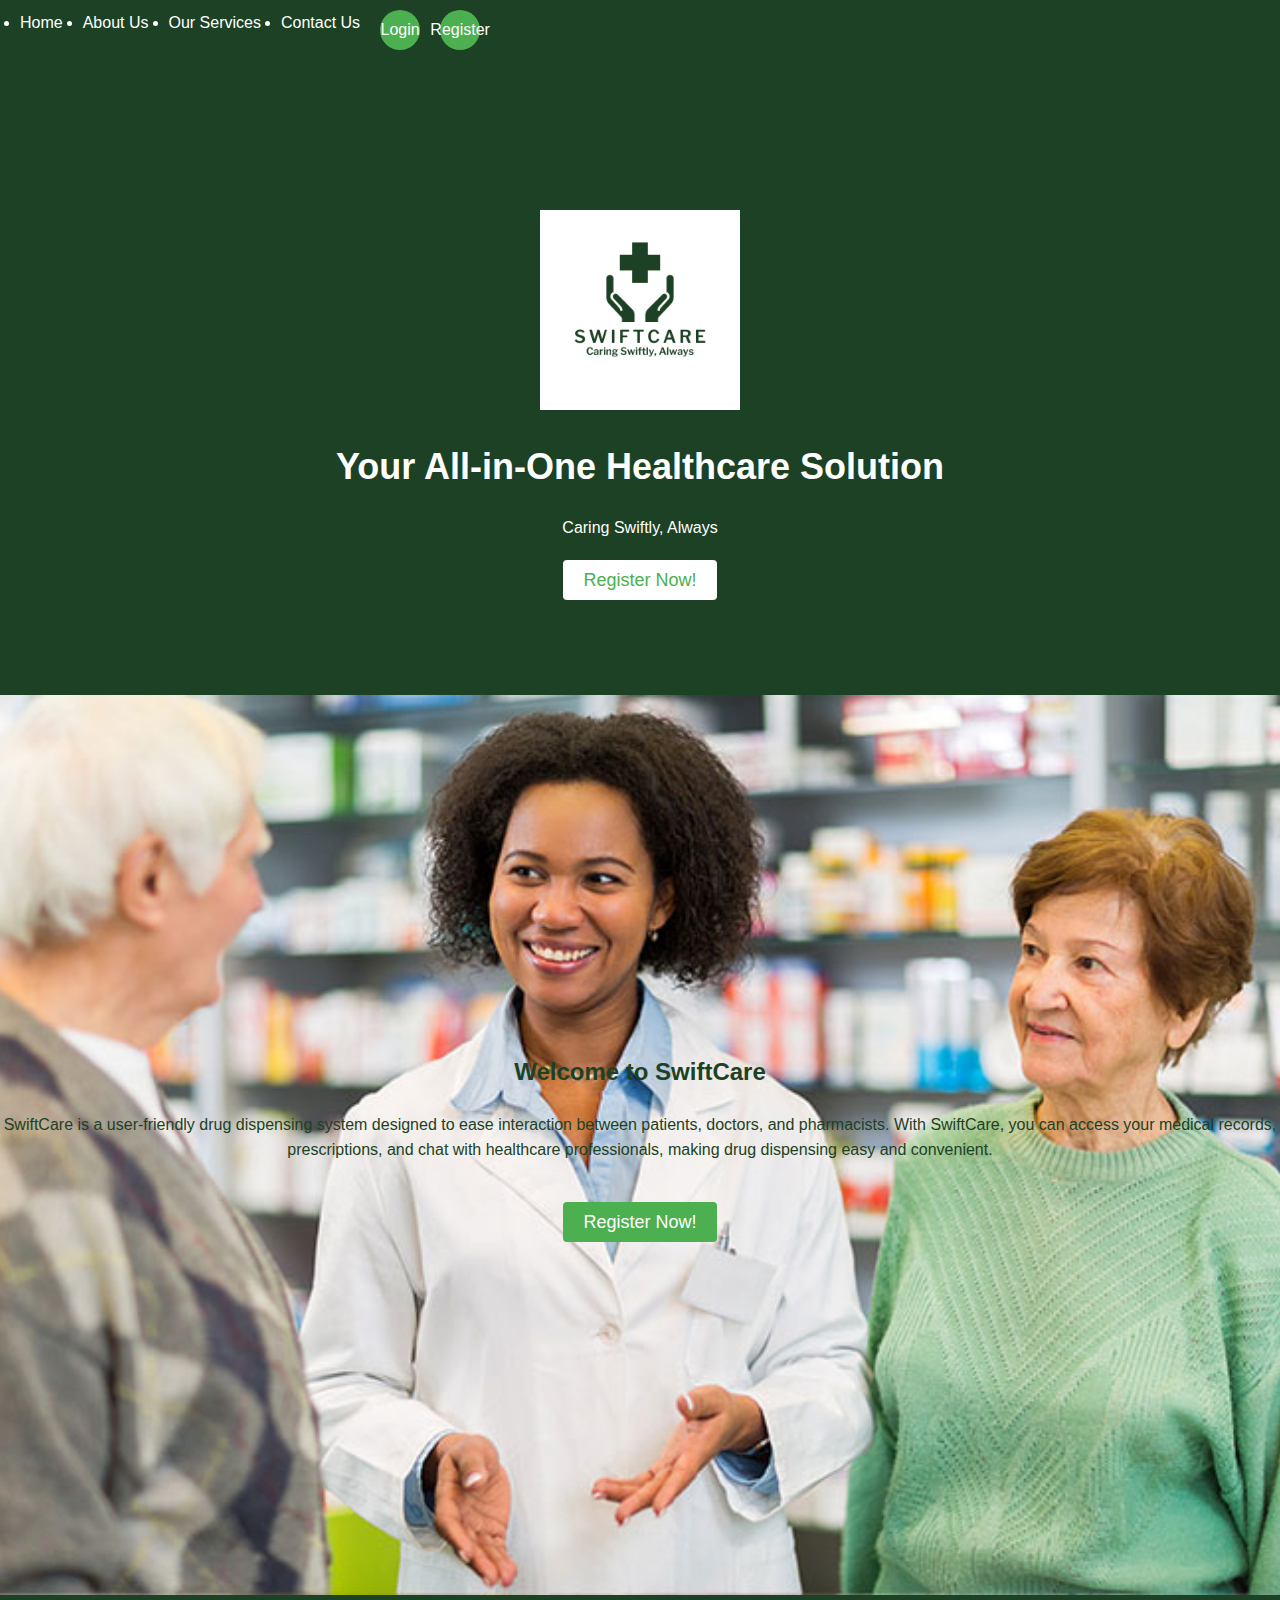
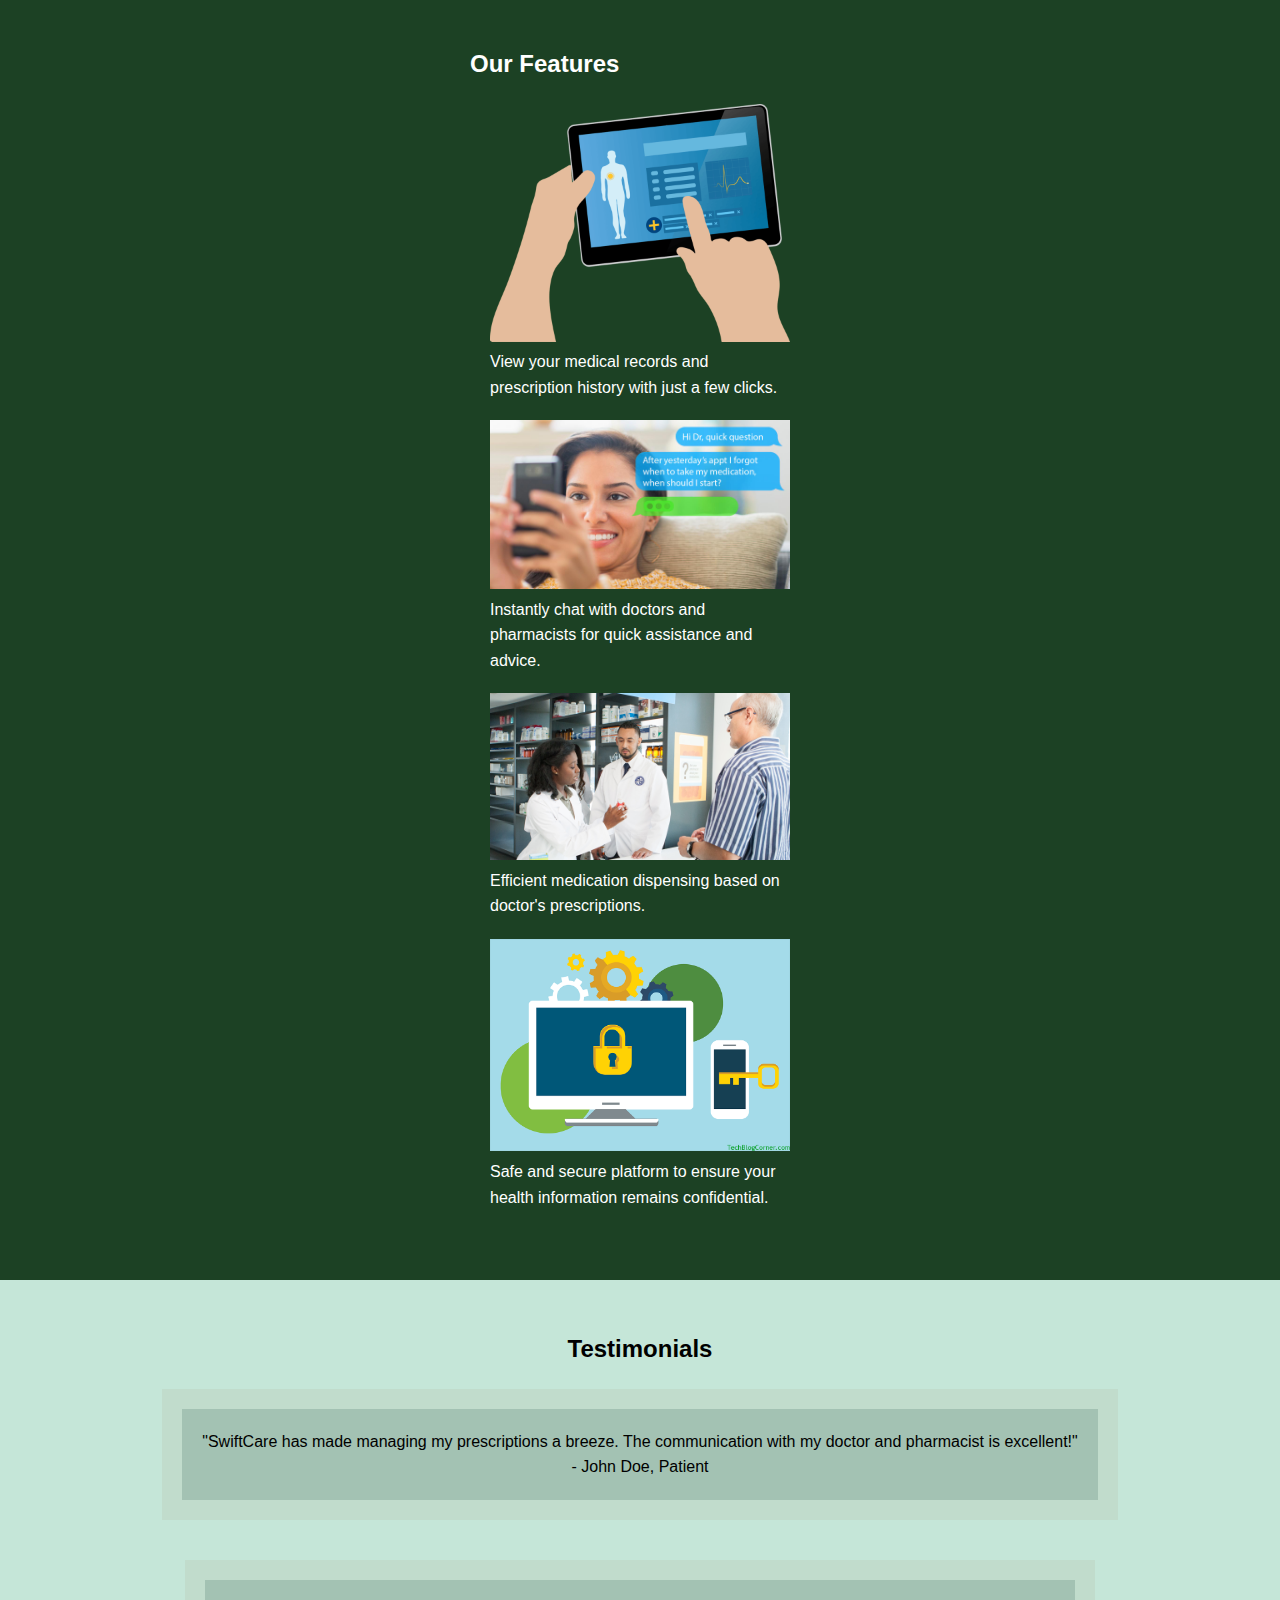
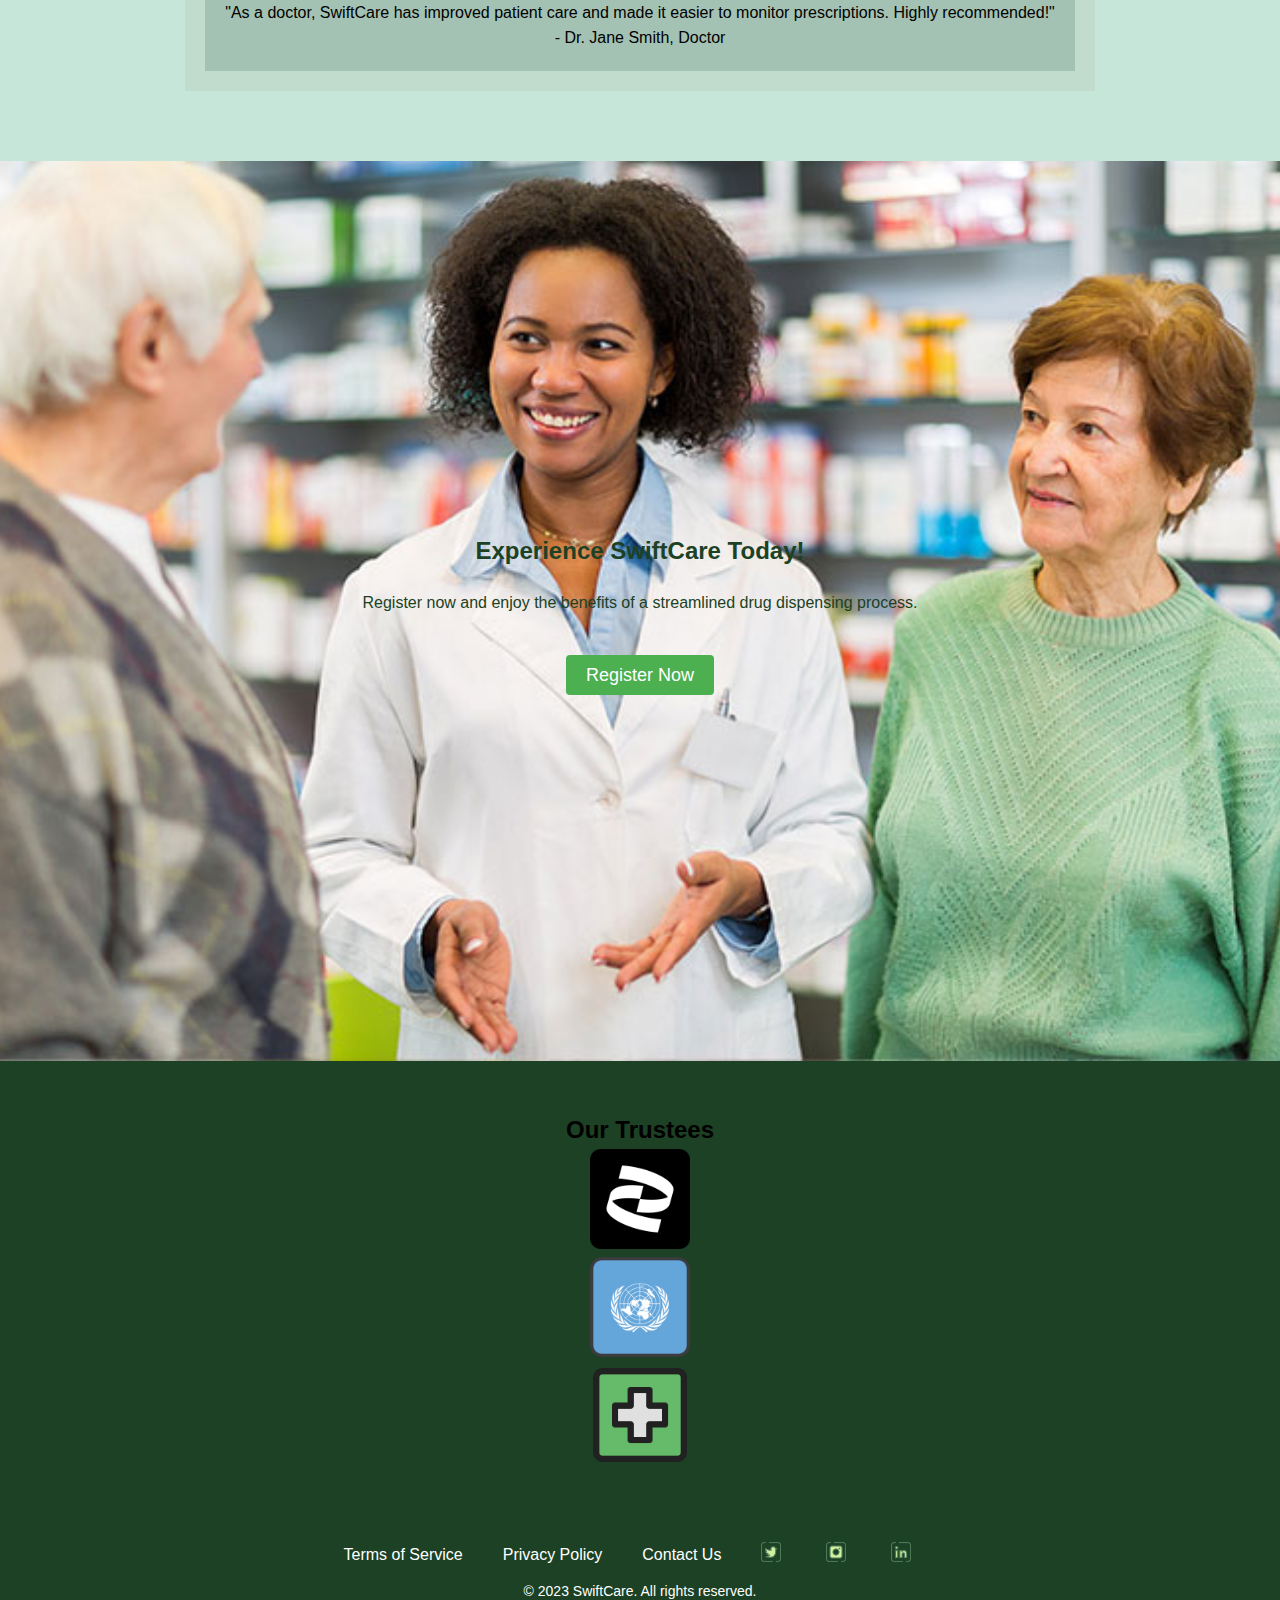
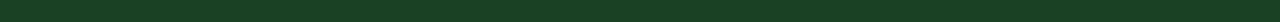
<file: index.html>
<!DOCTYPE html>
<html lang="en">
<head>
  <meta charset="UTF-8">
  <meta name="viewport" content="width=device-width, initial-scale=1.0">
  <title>SwiftCare - Drug Dispensing System</title>
  <link rel="stylesheet" href="homepage.css">
</head>
<body>
  <!-- Navigation Bar -->
  <nav>
    <ul>
      <li><a href="index1.html">Home</a></li>
      <li><a href="about.html">About Us</a></li>
      <li><a href="services.html">Our Services</a></li>
      <li><a href="contact.html">Contact Us</a></li>
      <li class="login-btn"><a href="login.html">Login</a></li>
      <li class="register-btn"><a href="registration.html">Register</a></li>
    </ul>
  </nav>

  <!-- Banner Section -->
  <section class="banner">
    <div class="banner-content">
      <img src="SwiftCare  Logo.png" alt="SwiftCare logo" class="logo">
      <h1>Your All-in-One Healthcare Solution</h1>
      <p>Caring Swiftly, Always</p>
      <p>&nbsp;</p>
      <a href="registration.html" class="cta-button">Register Now!</a>
    </div>
  </section>


  <!-- Welcome Section -->
  <section class="welcome">
    <div class="container">
      <h2>Welcome to SwiftCare</h2>
      <p>
        SwiftCare is a user-friendly drug dispensing system designed to ease interaction between patients, doctors, and pharmacists. With SwiftCare, you can access your medical records, prescriptions, and chat with healthcare professionals, making drug dispensing easy and convenient.
      </p>
      <p>&nbsp;</p>
      <a href="registration.html" class="cta-button">Register Now!</a>
    </div>
  </section>

  <!-- Key Features Section -->
  <section class="our-features">
    <div class="container">
      <h2>Our Features</h2>
      <div class="feature">
        <img src="patient viewing records.png" alt="Patient viewing records">
        <p>View your medical records and prescription history with just a few clicks.</p>
      </div>
      <div class="feature">
        <img src="patient-doctor texting.jpg" alt="doctor and patient texting">
        <p>Instantly chat with doctors and pharmacists for quick assistance and advice.</p>
      </div>
      <div class="feature">
        <img src="pharmacist dispensing a drug.jpg" alt="Pharmacist dispensing a drug">
        <p>Efficient medication dispensing based on doctor's prescriptions.</p>
      </div>
      <div class="feature">
        <img src="secure.png" alt="Secure Platform">
        <p>Safe and secure platform to ensure your health information remains confidential.</p>
      </div>
    </div>
  </section>

  <!-- Testimonials Section -->
  <section class="testimonials">
    <div class="container">
      <h2>Testimonials</h2>
      <div class="testimonial">
        <div class="bubble">
            <p>"SwiftCare has made managing my prescriptions a breeze. The communication with my doctor and pharmacist is
            excellent!"</p>
          <p class="user">- John Doe, Patient</p>
        </div>
      </div>
      <div class="testimonial">
        <div class="bubble">
            <p>"As a doctor, SwiftCare has improved patient care and made it easier to monitor prescriptions. Highly
                recommended!"</p>
              <p class="user">- Dr. Jane Smith, Doctor</p>
        </div>
      </div>
    </div>
  </section>

  <!-- Call to Action Section -->
  <section class="experience">
    <div class="container">
      <h2>Experience SwiftCare Today!</h2>
      <p>Register now and enjoy the benefits of a streamlined drug dispensing process.</p>
      <p>&nbsp;</p>
      <a href="registration.html" class="cta-button">Register Now</a>
    </div>
  </section>

  <!--trustee section-->
  <section class="trustees">
    <div class="container">
      <h2>Our Trustees</h2>
      <div class="trustee">
        <a href="https://www.pfizer.com" target="_blank"><img src="Pfizer.png" alt="Pfizer"></a>
      </div>
      <div class="trustee">
        <a href="https://www.who.int" target="_blank"><img src="WHO.png" alt="WHO"></a>
      </div>
      <div class="trustee">
        <a href="https://www.haltons.co.ke" target="_blank"><img src="Haltons.png" alt="Haltons"></a>
      </div>
    </div>
  </section>


<!-- Footer -->
<footer>
    <div class="container">
        <div class="footer-links">
            <ul>
                <li><a href="terms.html">Terms of Service</a></li>
                <li><a href="privacy.html">Privacy Policy</a></li>
                <li><a href="contact.html">Contact Us</a></li>
                <li><a href="https://www.twitter.com/SwiftCare_23" target="_blank"><img src="twitter.png" alt="Twitter" class="social-icon"></a></li>
                <li><a href="https://www.instagram.com/swiftcare_23" target="_blank"><img src="instagram.png" alt="Instagram" class="social-icon"></a></li>
                <li><a href="https://www.linkedin.com/SwiftCare" target="_blank"><img src="linkedin.png" alt="LinkedIn" class="social-icon"></a></li>
            </ul>
        </div>
        <p>&copy; 2023 SwiftCare. All rights reserved.</p>
    </div>
</footer>
</body>
</html>
</file>
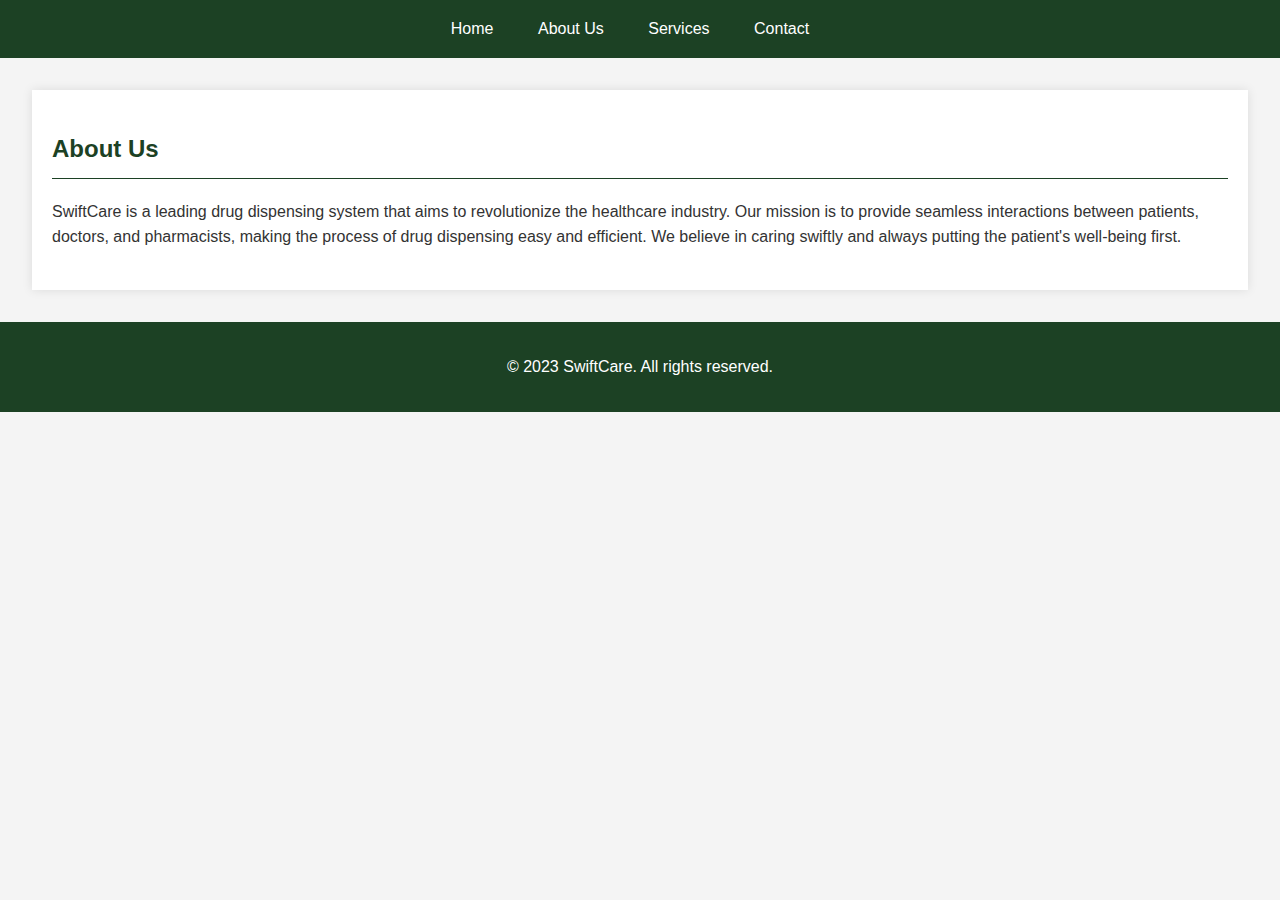
<file: about.html>
<!DOCTYPE html>
<html>
<head>
  <title>About Us - SwiftCare</title>
  <link rel="stylesheet" href="styles.css">
</head>
<body>
  <header>
    <!-- Navigation bar goes here -->
    <nav>
      <ul>
        <li><a href="index.html">Home</a></li>
        <li><a href="about.html">About Us</a></li>
        <li><a href="services.html">Services</a></li>
        <li><a href="contact.html">Contact</a></li>
      </ul>
    </nav>
  </header>

  <main>
    <!-- About Us content goes here -->
    <section class="content">
      <h2>About Us</h2>
      <p>
        SwiftCare is a leading drug dispensing system that aims to revolutionize the healthcare industry. 
        Our mission is to provide seamless interactions between patients, doctors, and pharmacists, making 
        the process of drug dispensing easy and efficient. We believe in caring swiftly and always putting 
        the patient's well-being first.
      </p>
    </section>
  </main>

  <footer>
    <!-- Footer content goes here -->
    <p>&copy; 2023 SwiftCare. All rights reserved.</p>
  </footer>
</body>
</html>
</file>
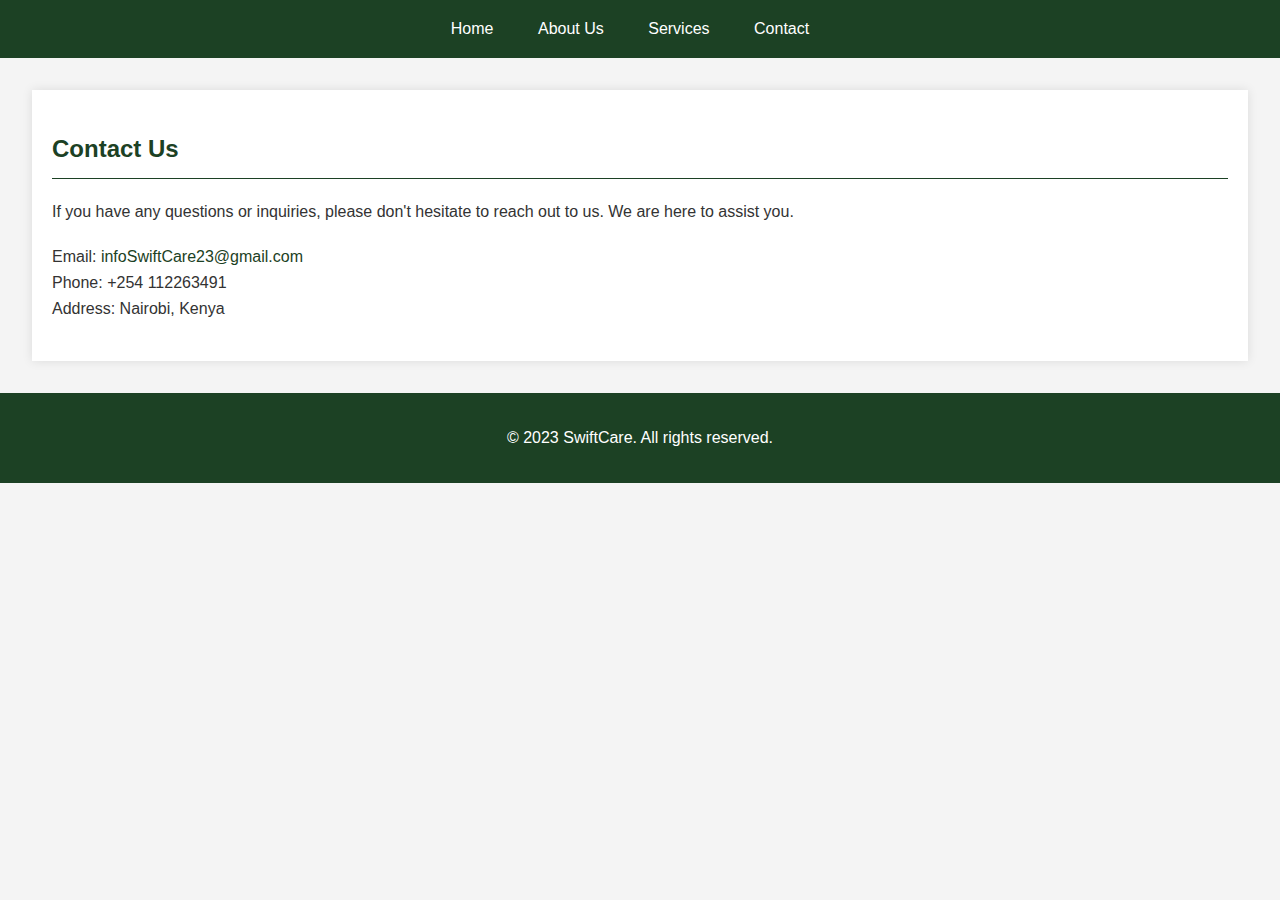
<file: contact.html>
<!DOCTYPE html>
<html>
<head>
  <title>Contact - SwiftCare</title>
  <link rel="stylesheet" href="styles.css">
</head>
<body>
  <header>
    <!-- Navigation bar goes here -->
    <nav>
      <ul>
        <li><a href="index.html">Home</a></li>
        <li><a href="about.html">About Us</a></li>
        <li><a href="services.html">Services</a></li>
        <li><a href="contact.html">Contact</a></li>
      </ul>
    </nav>
  </header>

  <main>
    <!-- Contact content goes here -->
    <section class="content">
      <h2>Contact Us</h2>
      <p>
        If you have any questions or inquiries, please don't hesitate to reach out to us. We are here to assist you.
      </p>
      <p>
        Email: <a href="mailto:infoSwiftCare23@gmail.com">infoSwiftCare23@gmail.com</a><br>
        Phone: +254 112263491 <br>
        Address: Nairobi, Kenya
      </p>
    </section>
  </main>

  <footer>
    <!-- Footer content goes here -->
    <p>&copy; 2023 SwiftCare. All rights reserved.</p>
  </footer>
</body>
</html>
</file>
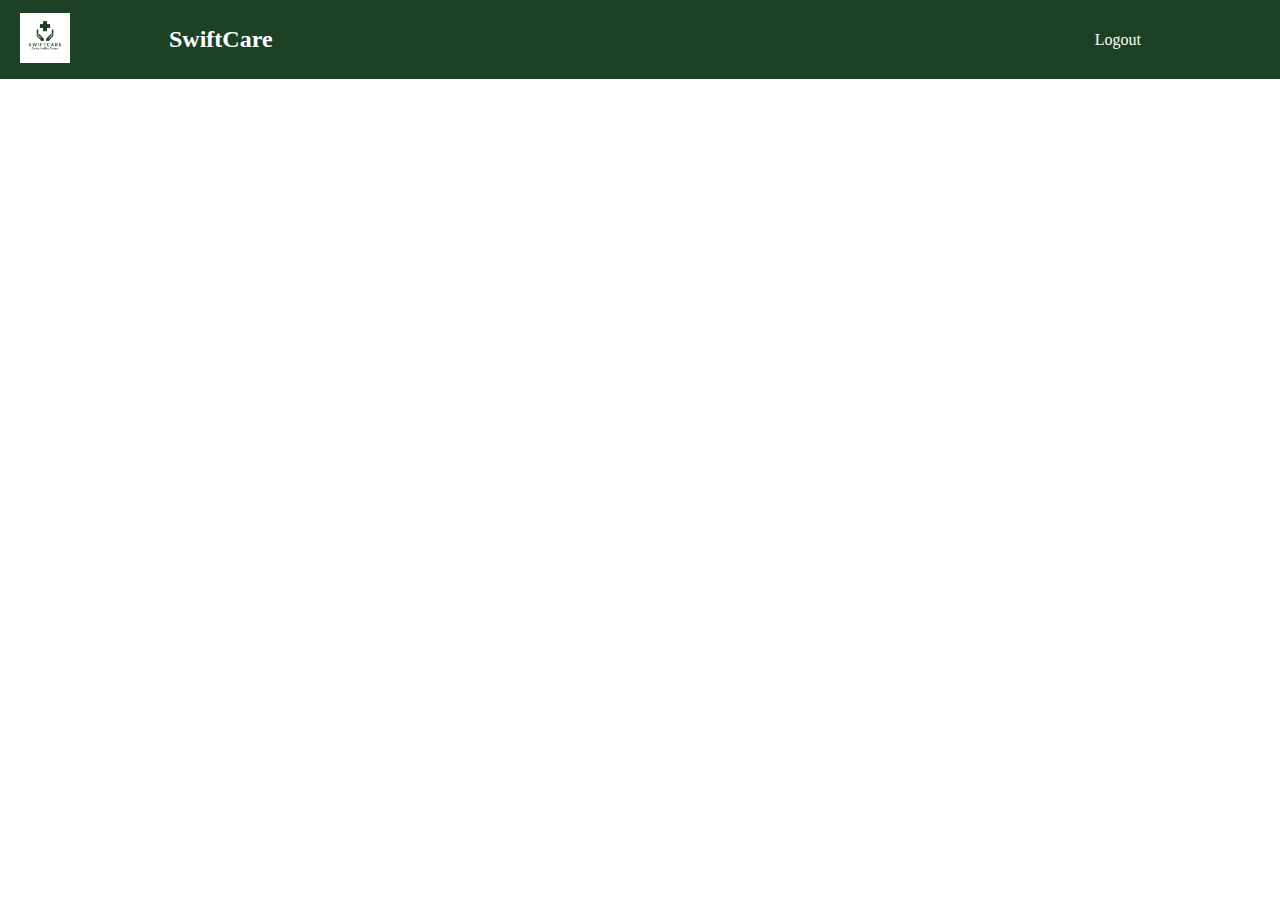
<file: header.html>
<!DOCTYPE html>
<html>
<head>
    <meta charset="UTF-8">
    <meta name="viewport" content="width=device-width, initial-scale=1.0">
    <link rel="stylesheet" type="text/css" href="hfstyles.css">
</head>
<body>
    <header>
        <div class="logo">
            <img src="SwiftCare  Logo.png" alt="SwiftCare logo" class="logo">
        </div>
        <div class="container">
            <h1>SwiftCare</h1>
            <nav>
                <ul>
                    <li><a href="logout.php">Logout</a></li>
                </ul>
            </nav>
        </div>
    </header>
</body>
</html>
</file>
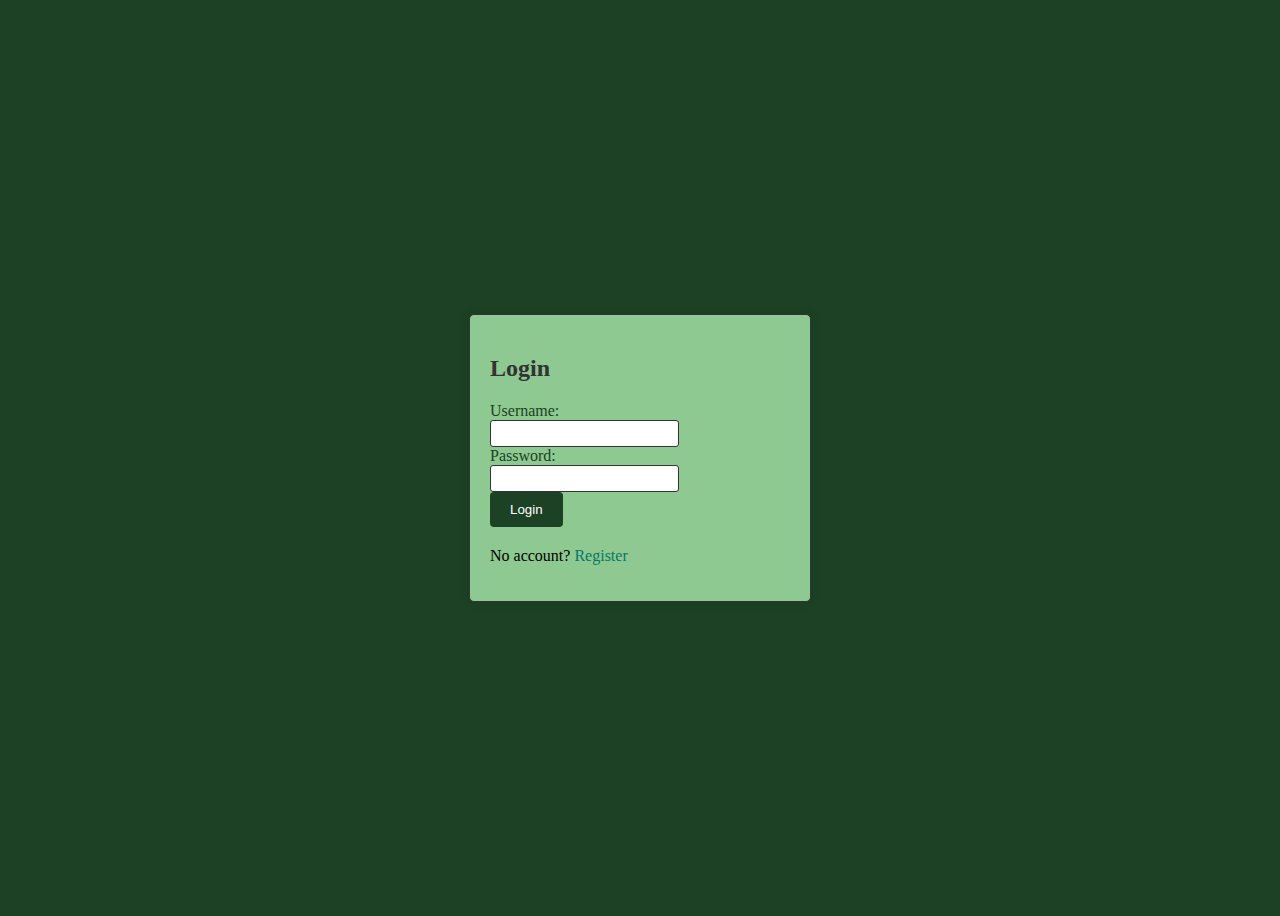
<file: login.html>
<!DOCTYPE html>
<html>
<head>
  <title>Login</title>
  <link rel="stylesheet" href="login.css">
</head>
<body>
  <div class="container">
    <h2>Login</h2>
    <form action="login.php" method="POST">
      <div class="form-group">
        <label for="username">Username:</label>
        <input type="text" id="username" name="username" required>
      </div>

      <div class="form-group">
        <label for="password">Password:</label>
        <input type="password" id="password" name="password" required>
      </div>

      <div class="form-group">
        <input type="submit" value="Login">
      </div>
    </form>
    <p>No account? <a href="registration.html">Register</a></p>
  </div>
</body>
</html>
</file>
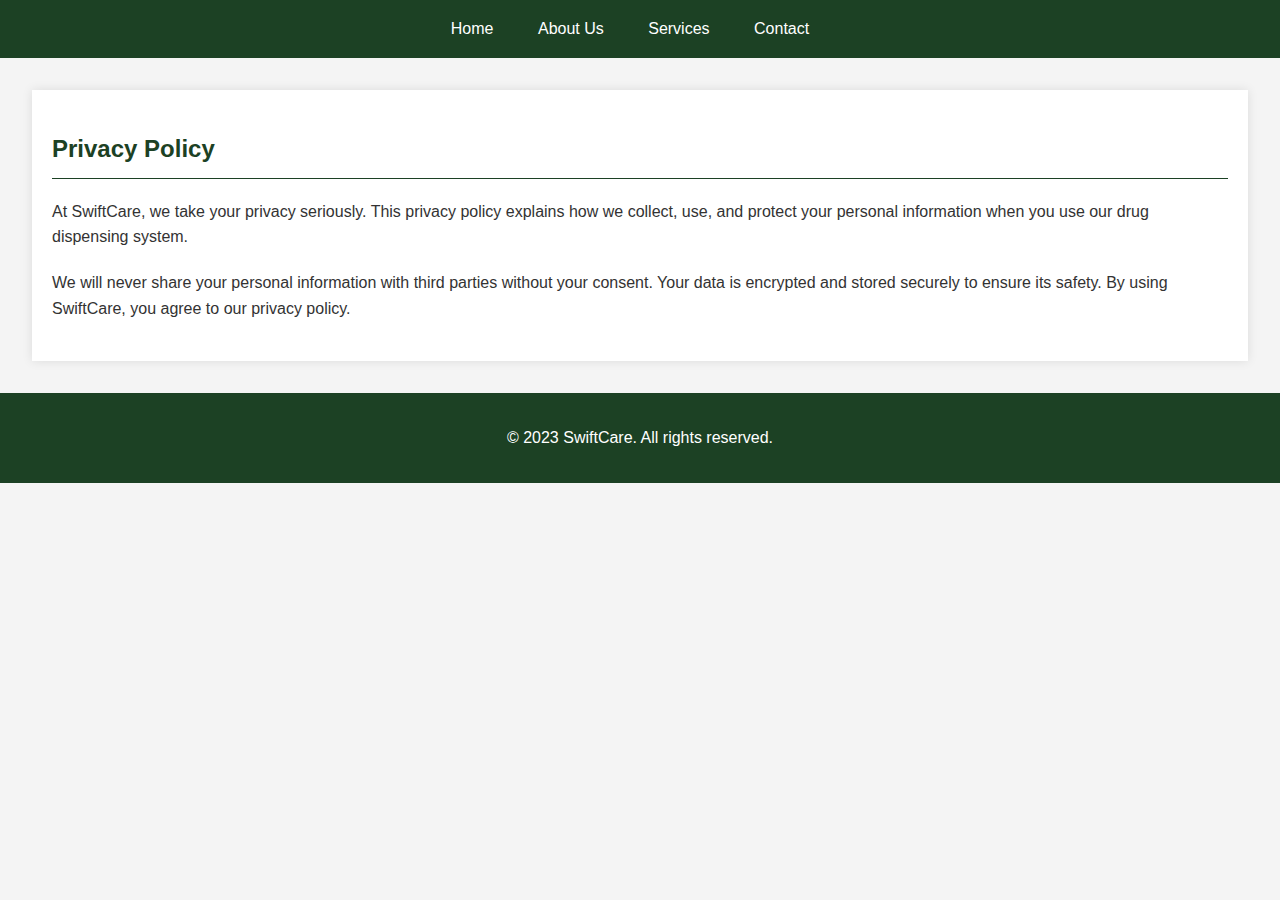
<file: privacy.html>
<!DOCTYPE html>
<html>
<head>
  <title>Privacy Policy - SwiftCare</title>
  <link rel="stylesheet" href="styles.css">
</head>
<body>
  <header>
    <!-- Navigation bar goes here -->
    <nav>
      <ul>
        <li><a href="index.html">Home</a></li>
        <li><a href="about.html">About Us</a></li>
        <li><a href="services.html">Services</a></li>
        <li><a href="contact.html">Contact</a></li>
      </ul>
    </nav>
  </header>

  <main>
    <!-- Privacy Policy content goes here -->
    <section class="content">
      <h2>Privacy Policy</h2>
      <p>
        At SwiftCare, we take your privacy seriously. This privacy policy explains how we collect, use, and 
        protect your personal information when you use our drug dispensing system.
      </p>
      <p>
        We will never share your personal information with third parties without your consent. Your data is 
        encrypted and stored securely to ensure its safety. By using SwiftCare, you agree to our privacy policy.
      </p>
    </section>
  </main>

  <footer>
    <!-- Footer content goes here -->
    <p>&copy; 2023 SwiftCare. All rights reserved.</p>
  </footer>
</body>
</html>
</file>
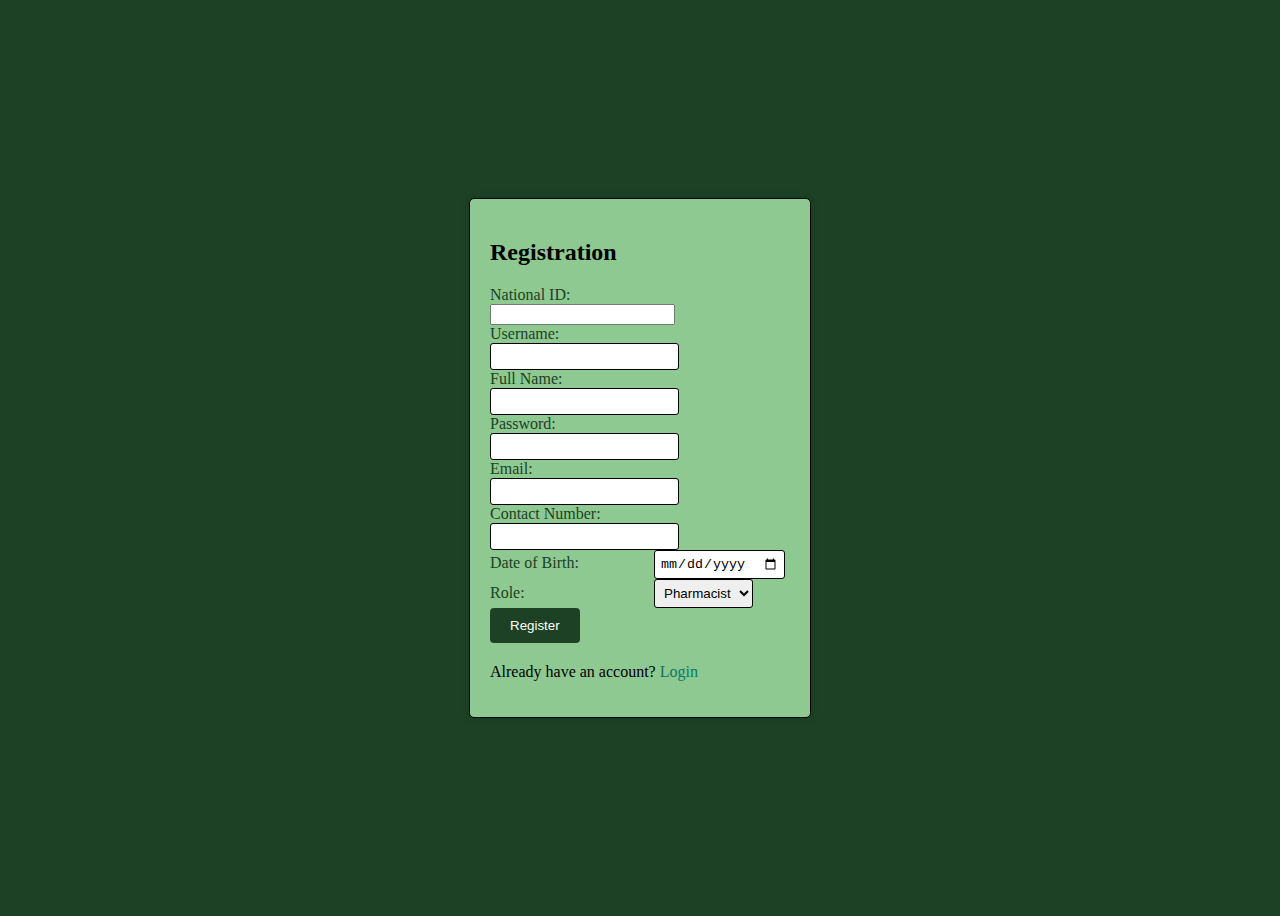
<file: registration.html>
<!DOCTYPE html>
<html>
<head>
  <title>Registration</title>
  <link rel="stylesheet" href="registration.css">
</head>
<body>
  <div class="container">
    <h2>Registration</h2>
    <form action="register.php" method="POST">

      <div class="form-group">
        <label for="user_id">National ID:</label>
        <input type="number" id="user_id" name="user_id" required>
      </div>

      <div class="form-group">
        <label for="username">Username:</label>
        <input type="text" id="username" name="username" required>
      </div>

      <div class="form-group">
        <label for="full_name">Full Name:</label>
        <input type="text" id="full_name" name="full_name" required>
      </div>

      <div class="form-group">
        <label for="password">Password:</label>
        <input type="password" id="password" name="password" required>
      </div>

      <div class="form-group">
        <label for="email">Email:</label>
        <input type="email" id="email" name="email" required>
      </div>

      <div class="form-group">
        <label for="contact_number">Contact Number:</label>
        <input type="text" id="contact_number" name="contact_number" required>
      </div>

      <div class="form-group">
        <label for="date_of_birth">Date of Birth:</label>
        <input type="date" id="date_of_birth" name="date_of_birth" required>
      </div>

      <div class="form-group">
        <label for="role">Role:</label>
        <select id="role" name="role" required>
          <option value="Pharmacist">Pharmacist</option>
          <option value="Patient">Patient</option>
          <option value="Admin">Admin</option>
          <option value="Doctor">Doctor</option>
        </select>
      </div>

      <div id="additional-info" style="display: none;"></div>

      <div class="form-group">
        <input type="submit" value="Register">
      </div>
    </form>
    <p>Already have an account? <a href="login.html">Login</a></p>
  </div>

  <script>
    // Function to show additional info field based on selected role
    function showAdditionalInfo() {
      var roleSelect = document.getElementById("role");
      var additionalInfoDiv = document.getElementById("additional-info");
      var selectedRole = roleSelect.value;

      if (selectedRole === "Doctor") {
        additionalInfoDiv.innerHTML = `
          <div class="form-group">
            <label for="specialization">Specialization:</label>
            <input type="text" id="specialization" name="specialization">
          </div>
        `;
      } else if (selectedRole === "Patient") {
        additionalInfoDiv.innerHTML = `
          <div class="form-group">
            <label for="allergies">Allergies:</label>
            <input type="text" id="allergies" name="allergies">
          </div>
        `;
      } else {
        additionalInfoDiv.innerHTML = ""; // Clear additional info field
      }

      additionalInfoDiv.style.display = selectedRole === "Doctor" || selectedRole === "Patient" ? "block" : "none";
    }

    // Show additional info field on role selection change
    document.getElementById("role").addEventListener("change", showAdditionalInfo);
  </script>
</body>
</html>
</file>
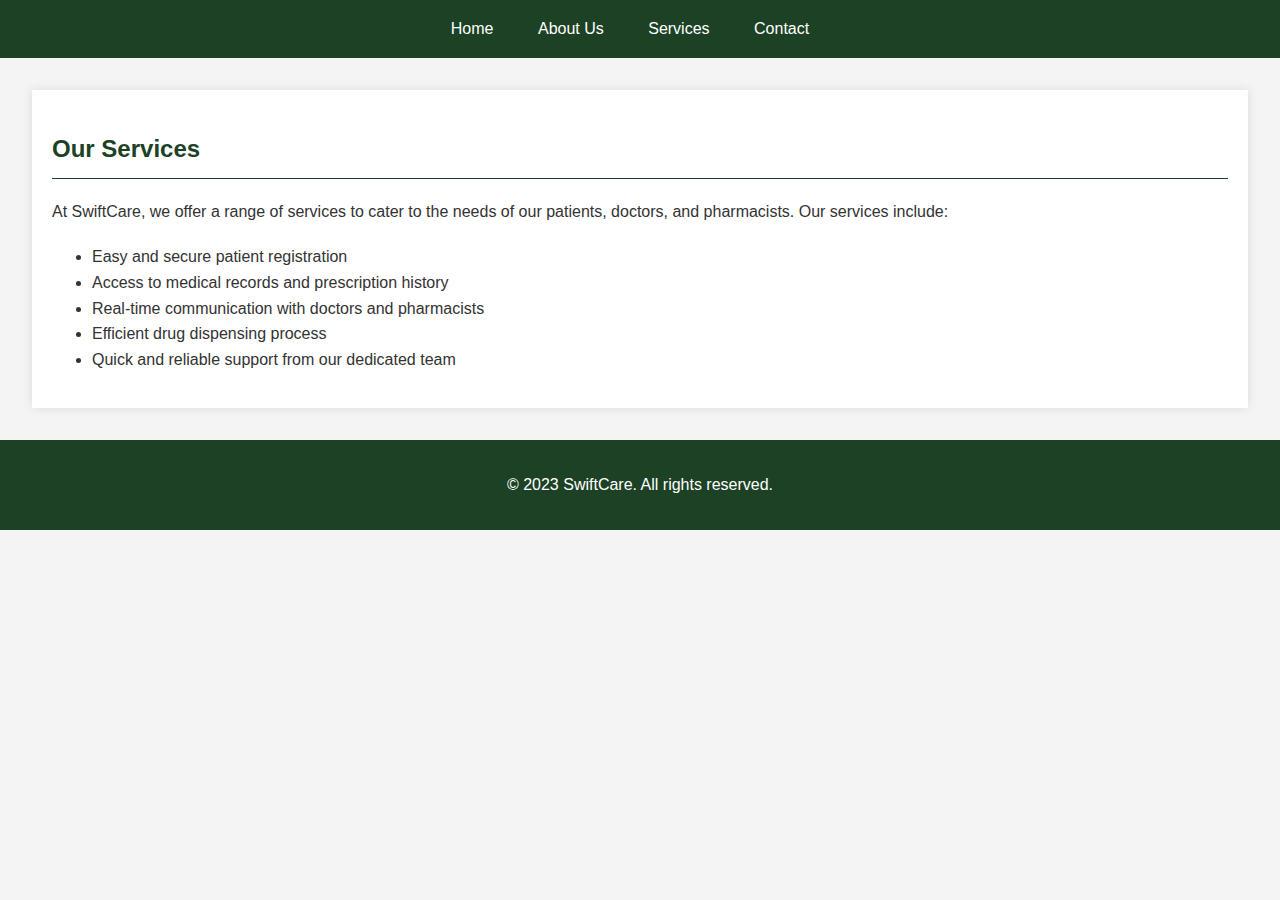
<file: services.html>
<!DOCTYPE html>
<html>
<head>
  <title>Services - SwiftCare</title>
  <link rel="stylesheet" href="styles.css">
</head>
<body>
  <header>
    <!-- Navigation bar goes here -->
    <nav>
      <ul>
        <li><a href="index.html">Home</a></li>
        <li><a href="about.html">About Us</a></li>
        <li><a href="services.html">Services</a></li>
        <li><a href="contact.html">Contact</a></li>
      </ul>
    </nav>
  </header>

  <main>
    <!-- Services content goes here -->
    <section class="content">
      <h2>Our Services</h2>
      <p>
        At SwiftCare, we offer a range of services to cater to the needs of our patients, doctors, and pharmacists. 
        Our services include:
      </p>
      <ul>
        <li>Easy and secure patient registration</li>
        <li>Access to medical records and prescription history</li>
        <li>Real-time communication with doctors and pharmacists</li>
        <li>Efficient drug dispensing process</li>
        <li>Quick and reliable support from our dedicated team</li>
      </ul>
    </section>
  </main>

  <footer>
    <!-- Footer content goes here -->
    <p>&copy; 2023 SwiftCare. All rights reserved.</p>
  </footer>
</body>
</html>
</file>
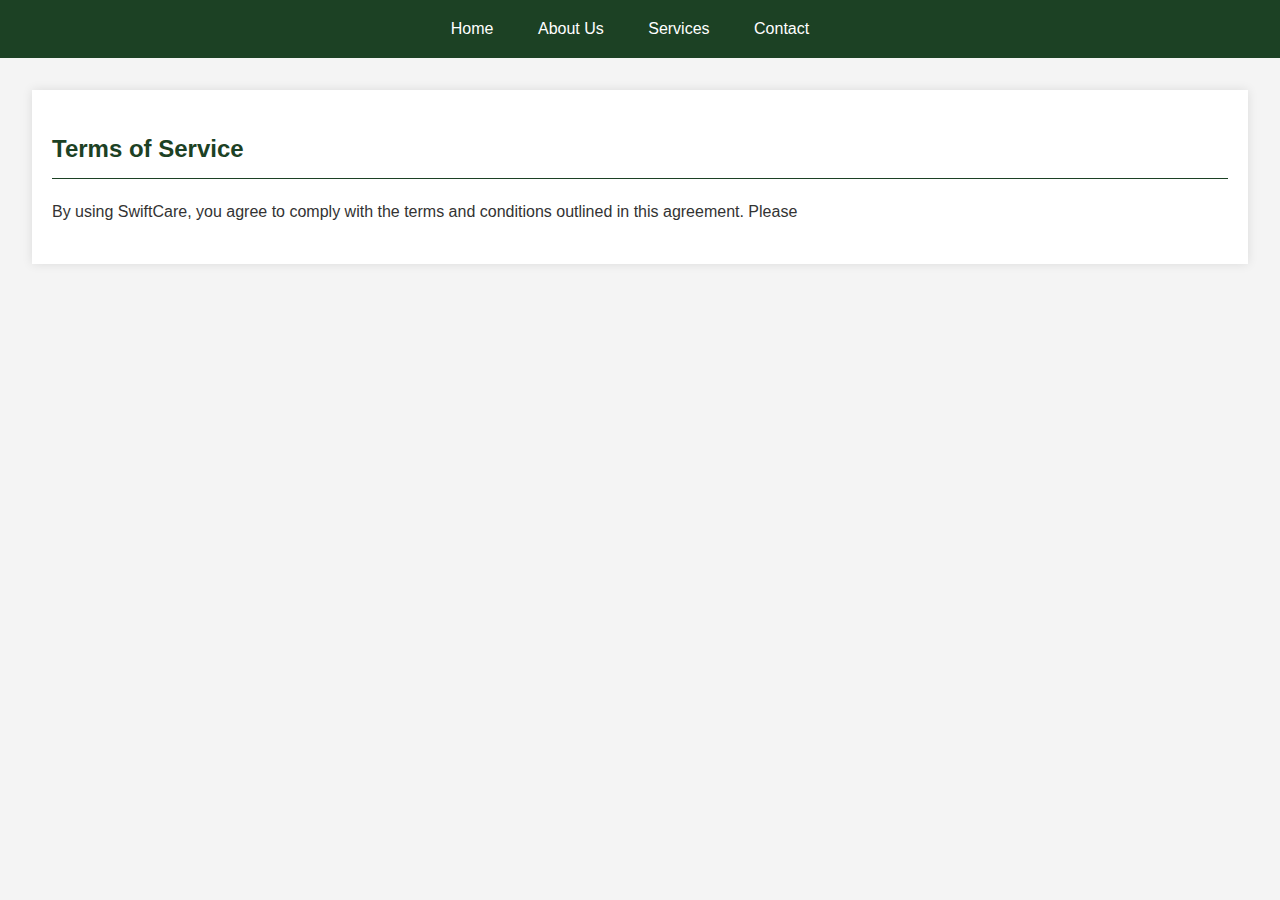
<file: terms.html>
<!DOCTYPE html>
<html>
<head>
  <title>Terms of Service - SwiftCare</title>
  <link rel="stylesheet" href="styles.css">
</head>
<body>
  <header>
    <!-- Navigation bar goes here -->
    <nav>
      <ul>
        <li><a href="index.html">Home</a></li>
        <li><a href="about.html">About Us</a></li>
        <li><a href="services.html">Services</a></li>
        <li><a href="contact.html">Contact</a></li>
      </ul>
    </nav>
  </header>

  <main>
    <!-- Terms of Service content goes here -->
    <section class="content">
      <h2>Terms of Service</h2>
      <p>
        By using SwiftCare, you agree to comply with the terms and conditions outlined in this agreement. 
        Please
</file>
<file: styles.css>
/* Global Styles */

body {
    font-family: Arial, sans-serif;
    margin: 0;
    padding: 0;
    line-height: 1.6;
    background-color: #f4f4f4;
    color: #333;
  }
  
  header {
    background-color: #1c4124;
    color: #fff;
    text-align: center;
    padding: 1rem 0;
  }
  
  header nav ul {
    margin: 0;
    padding: 0;
    list-style: none;
  }
  
  header nav ul li {
    display: inline;
    margin-right: 20px;
  }
  
  header nav ul li a {
    color: #fff;
    text-decoration: none;
    padding: 5px 10px;
  }
  
  main {
    padding: 2rem;
  }
  
  footer {
    text-align: center;
    background-color: #1c4124;
    color: #fff;
    padding: 1rem 0;
  }
  
  /* Specific Page Styles */
  
  /* Contact Page */
  section.content {
    background-color: #fff;
    padding: 20px;
    box-shadow: 0 0 10px rgba(0, 0, 0, 0.1);
  }
  
  /* Terms of Service and Privacy Policy Pages */
  section.content h2 {
    color: #1c4124;
    border-bottom: 1px solid #1c4124;
    padding-bottom: 10px;
    margin-bottom: 20px;
  }
  
  /* About Us Page */
  section.content p {
    margin-bottom: 20px;
  }
  
  /* Services Page */
  section.service {
    background-color: #fff;
    padding: 20px;
    box-shadow: 0 0 10px rgba(0, 0, 0, 0.1);
  }
  
  /* Common Link Styles */
  a {
    color: #1c4124;
    text-decoration: none;
  }
  
  a:hover {
    color: #4caf50;
    text-decoration: underline;
  }
</file>
<file: login.css>
/* Notebox style */
.notebox {
    background-color: #f8f8f8;
    border: 1px solid #e5e5e5;
    padding: 10px;
    margin-bottom: 20px;
  }
  
  /* Selectors and pseudo-classes */
  h2 {
    color: #333;
  }
  
  body {
    display: flex;
    align-items: center;
    justify-content: center;
    height: 100vh;
    background-color:#1c4124;
  }
  
  .container {
    max-width: 300px;
    padding: 20px;
    background-color:#b2f5b4c2;
    border: 1px solid #333;
    border-radius: 5px;
    box-shadow: 0 0 10px rgba(0, 0, 0, 0.1);
  }
  
  form {
    margin-bottom: 20px;
  }
  
  label {
    display:inline-block;
    width: 100px;
    margin-right: 10px;
    color: #1c4124;
  }
  
  input[type="text"],
  input[type="password"] {
    flex: 1;
    padding: 5px;
    border: 1px solid #333;
    border-radius: 3px;
  }
  
  input[type="submit"] {
    background-color:  #1c4124;
    color: white;
    padding: 10px 20px;
    border: none;
    border-radius: 4px;
    cursor: pointer;
  }
  
  input[type="submit"]:hover {
    background-color: #4caf50;
  }
  
  a {
    color: #097765;
    text-decoration: none;
  }
  
  a:hover {
    color: #4caf50;
    text-decoration: underline;
  }
</file>
<file: registration.css>
/* Notebox style */
.notebox {
    background-color: #f8f8f8;
    border: 1px solid #e5e5e5;
    padding: 10px;
    margin-bottom: 20px;
  }
  
  /* Selectors and pseudo-classes */
  h2 {
    color: black;
  }

  body {
    display: flex;
    align-items: center;
    justify-content: center;
    height: 100vh;
    background-color: #1c4124;
  }

  .container {
    max-width: 300px;
    padding: 20px;
    background-color: #b2f5b4c2;
    border: 1px solid black;
    border-radius: 5px;
    box-shadow: 0 0 10px rgba(0, 0, 0, 0.1);
  }
  
  form {
   margin-bottom: 20px;
  }
  
  label {
    display: inline-block;
    width: 150px;
    margin-right: 10px;
    color:#1c4124;
  }
  
  input[type="text"],
  input[type="password"],
  input[type="email"],
  input[type="date"],
  select {
    flex: 1;
    padding: 5px;
    border: 1px solid black;
    border-radius: 3px;
  }
  
  input[type="submit"] {
    background-color: #1c4124;
    color: white;
    padding: 10px 20px;
    border: none;
    border-radius: 4px;
    cursor: pointer;
  }
  
  input[type="submit"]:hover {
    background-color: #4caf50;
  }
  
  a {
    color: #097765;
    text-decoration: none;
  }
  
  a:hover {
    color:#4caf50;
    text-decoration: underline;
  }
</file>
<file: homepage.css>
/* Reset default margin and padding */
body, h1, h2, h3, p, ul, li {
    margin: 0;
    padding: 0;
  }
  
  body {
    font-family: Arial, sans-serif;
    line-height: 1.6;
  }
  
  /* Navigation Bar Styles */
  nav {
    background-color: #1c4124;
    color: white;
    padding: 10px 20px;
    display: flex;
    justify-content: space-between;
    align-items: center;
  }
  
  
  nav a {
    color: white;
    text-decoration: none;
    transition: color 0.3s;
  }
  
  nav a:hover {
    color: #4caf50;
  }

  nav ul {
    display: flex;
    justify-content: flex-end;
  }
  
  nav li {
    margin-right: 20px;
  }

  .login-btn, .register-btn {
    display: flex;
    align-items: center;
    justify-content: center;
    background-color: #4caf50;
    border-radius: 50%;
    width: 40px;
    height: 40px;
}

.login-btn a, .register-btn a {
    color: white;
    text-decoration: none;
}

  /* Banner Section Styles */
.banner {
    background-color: #1c4124;
    color: white;
    text-align: center;
    padding: 100px 20px;
    display: flex;
    flex-direction: column;
    align-items: center;
  }

  .banner img {
    max-width: 200px;
    margin-bottom: 20px;
}

.banner h1 {
    font-size: 36px;
    margin-bottom: 20px;
}
.cta-button {
    background-color: white;
    color: #4caf50;
    padding: 10px 20px;
    border: none;
    border-radius: 4px;
    text-decoration: none;
    font-size: 18px;
}

.banner-content {
    margin-top: 50px;
  }

  /* Welcome Section Styles */
.welcome {
    background-image: url("background image.jpg");
    background-size: cover;
    background-repeat: no-repeat;
    background-position: center;
    height: 100vh;
    display: flex;
    justify-content: center;
    align-items: center;
    text-align: center;
    color: white;
}

.welcome .cta-button {
    background-color: #4caf50;
    color: white;
}

.welcome {
    color: #1c4124;
  }


  .welcome p {
    margin-top: 20px;
  }


 /* Our Features Section Styles */
.our-features {
    display: flex;
    flex-wrap: wrap;
    justify-content: center;
    background-color: #1c4124;
    color: white;
    padding: 50px 0;
}

.our-features {
    flex-wrap: nowrap;
    justify-content: space-around;
  }

.feature {
    width: 300px;
    margin: 20px;
}

.feature img {
    max-width: 100%;
}

  /* Testimonials Section Styles */
.testimonials {
    background-color: #c5e6d8;
    text-align: center;
    padding: 50px 0;
  }
  
  .testimonial {
    display: inline-block;
    background-color: #c1dccc;
    padding: 20px;
    margin: 20px;
  }

  .bubble {
    background-color: #a3c2b3;
    padding: 20px;
}

 /* Experience Section Styles */
.experience {
    background-image: url("background image.jpg");
    background-size: cover;
    background-repeat: no-repeat;
    background-position: center;
    height: 100vh;
    display: flex;
    justify-content: center;
    align-items: center;
    text-align: center;
    color: white;
}

.experience .cta-button {
    background-color: #4caf50;
    color: white;
}

.experience {
    color: #1c4124;
  }
  
  .experience p {
    margin-top: 20px;
  }

  /* Trustees Section Styles */
.trustees {
    display: flex;
    justify-content: space-around;
    align-items: center;
    background-color: #1c4124;
    text-align: center;
    padding: 50px 0;
  }

  .trustee {
    flex: 1;
}

  .trustee img {
    max-width: 100px;
  }
  
  

/* Footer Styles */
footer {
    background-color: #1c4124;
    color: white;
    text-align: center;
    padding: 20px 0;
}

footer p {
    font-size: 14px;
}

footer ul {
    list-style: none;
    display: flex;
    justify-content: center;
    margin-bottom: 10px;
}

footer li {
    margin-right: 20px;
}

footer li:last-child {
    margin-right: 0;
}

footer a {
    color: white;
    text-decoration: none;
    margin-right: 20px;
}

footer a:hover {
    color: #4caf50;
}

/* Small-sized social icons */
.social-icon {
    width: 20px;
    height: 20px;
    margin-right: 5px;
}
</file>
<file: hfstyles.css>
/* Reset some default styles */
body, ul {
    margin: 0;
    padding: 0;
}

/* Style the header */
header {
    background-color: #1c4124;
    color: white;
    padding: 10px 20px;
    display: flex;
    justify-content: space-between;
    align-items: center;
  }
  .logo img {
    width: 50px; 
    height: auto; 
}
  
  
  header a {
    color: white;
    text-decoration: none;
    transition: color 0.3s;
  }
  
  header a:hover {
    color: #4caf50;
  }

  header ul {
    display: flex;
    justify-content: flex-end;
  }
  
  header li {
    margin-right: 20px;
  }


.container {
    width: 80%;
    margin: 0 auto;
    display: flex;
    justify-content: space-between;
    align-items: center;
}

h1 {
    font-size: 24px;
}

nav ul {
    list-style: none;
}

nav ul li {
    display: inline;
    margin-right: 20px;
}

nav a {
    color: #fff;
    text-decoration: none;
}

/* Style the footer */
footer {
    background-color: #1c4124;
    color: white;
    text-align: center;
    padding: 5px 0;
    position: fixed;
    bottom: 0; 
    width: 100%; 
}

footer p {
    font-size: 12px;
}

footer ul {
    list-style: none;
    display: flex;
    justify-content: center;
    margin-bottom: 10px;
}

footer li {
    margin-right: 20px;
}

footer li:last-child {
    margin-right: 0;
}

footer a {
    color: white;
    text-decoration: none;
    margin-right: 20px;
}

footer a:hover {
    color: #4caf50;
}

/* Responsive styles (adjust as needed) */
@media screen and (max-width: 768px) {
    .container {
        flex-direction: column;
        text-align: center;
    }

    nav ul {
        margin-top: 10px;
    }

    nav ul li {
        display: block;
        margin-bottom: 10px;
    }
}
/* Small-sized social icons */
.social-icon {
    width: 20px;
    height: 20px;
    margin-right: 5px;
}
</file>
